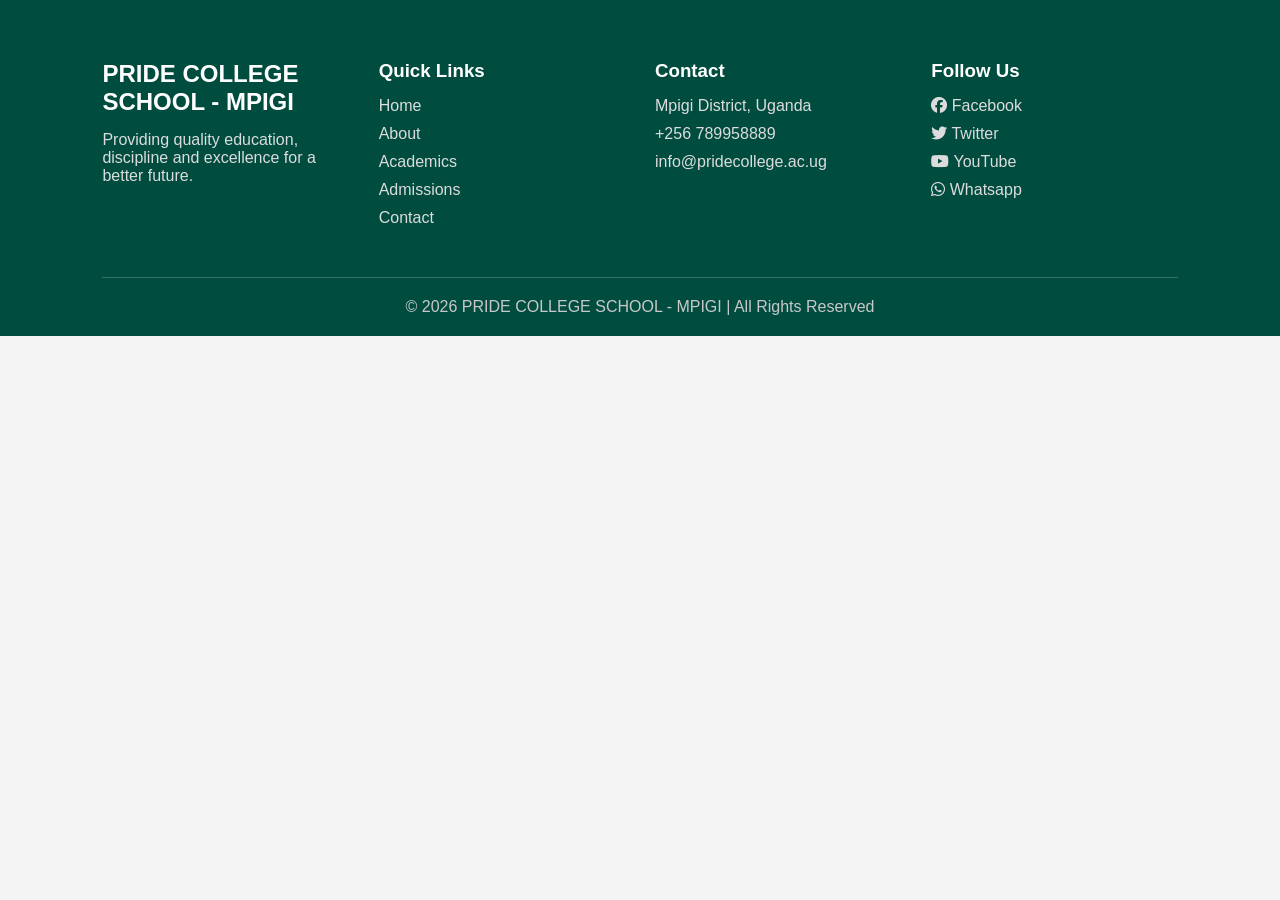
<file: PRIDE NEW/footer.html>
<!DOCTYPE html>
<html lang="en">
<head>
    <meta charset="UTF-8">
    <title>PRIDE COLLEGE SCHOOL - MPIGI</title>
    <meta name="viewport" content="width=device-width, initial-scale=1.0">

    <!-- CSS -->
    <link rel="stylesheet" href="style.css">
    

    <!-- Icons -->
    <link rel="stylesheet" href="https://cdnjs.cloudflare.com/ajax/libs/font-awesome/6.5.0/css/all.min.css">
</head>

<body>
    <footer class="footer">

    <div class="footer-container">

        <div class="footer-box">

            <h2>PRIDE COLLEGE SCHOOL - MPIGI</h2>

            <p>
                Providing quality education, discipline and excellence
                for a better future.
            </p>

        </div>

        <div class="footer-box">

            <h3>Quick Links</h3>

            <a href="index.html">Home</a>
            <a href="about.html">About</a>
            <a href="academics.html">Academics</a>
            <a href="admissions.html">Admissions</a>
            <a href="contact.html">Contact</a>

        </div>

        <div class="footer-box">

            <h3>Contact</h3>

            <p>Mpigi District, Uganda</p>
            <p>+256 789958889</p>
            <p>info@pridecollege.ac.ug</p>

        </div>

        <div class="footer-box">

            <h3>Follow Us</h3>

            <p><i class="fab fa-facebook"></i> Facebook</p>
            <p><i class="fab fa-twitter"></i> Twitter</p>
            <p><i class="fab fa-youtube"></i> YouTube</p>
            <p><i class="fab fa-whatsapp"></i> Whatsapp</p>

        </div>

    </div>

    <div class="footer-bottom" id="footer">

        <p>
            © 2026 PRIDE COLLEGE SCHOOL - MPIGI | All Rights Reserved
        </p>

    </div>

</footer>
</body>
</html>
</file>
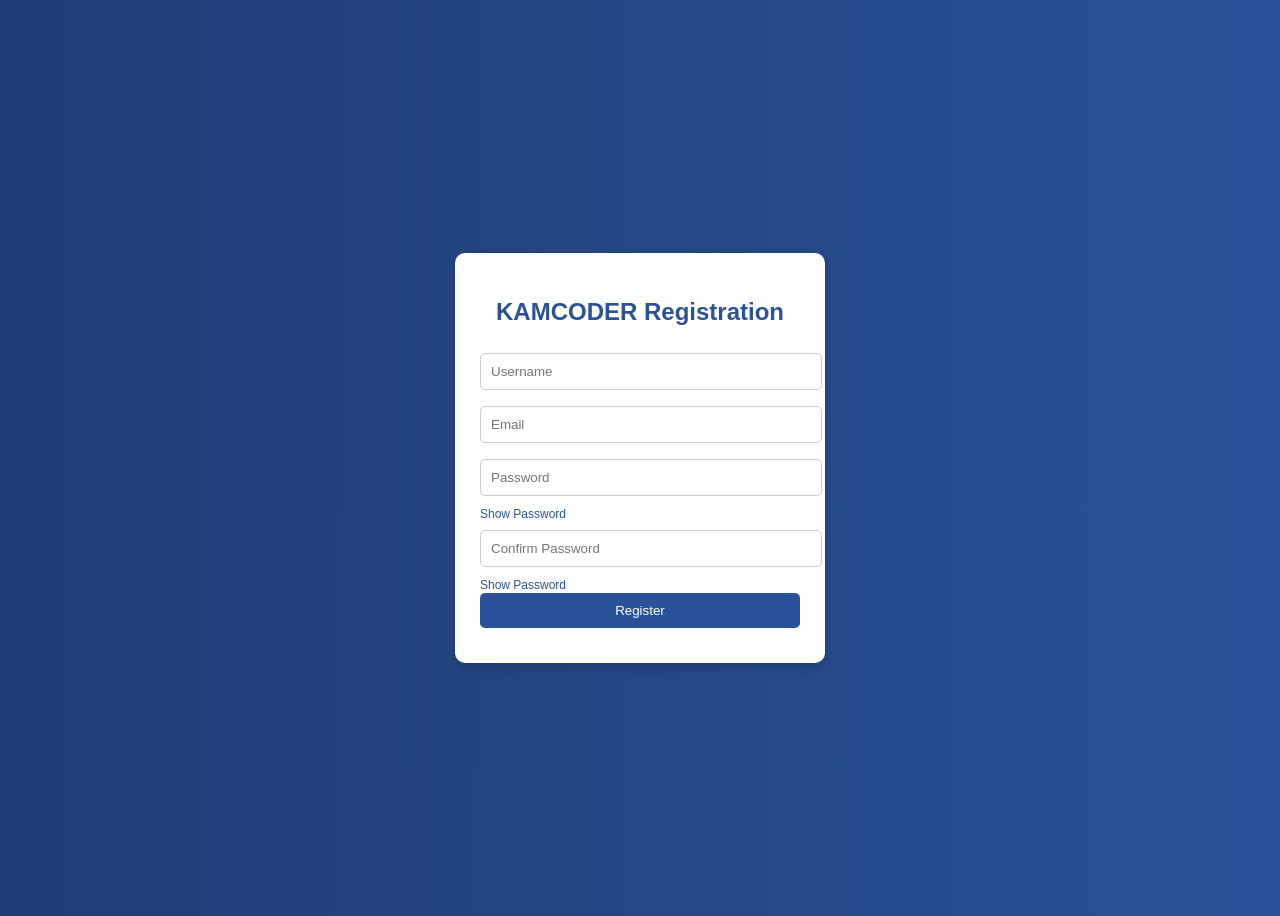
<file: PRIDE NEW/registration.html>
<!DOCTYPE html>
<html lang="en">
<head>
    <meta charset="UTF-8">
    <meta name="viewport" content="width=device-width, initial-scale=1.0">
    <title>KAMCODER Registration</title>

    <style>
        body {
            font-family: Arial, sans-serif;
            background: linear-gradient(to right, #1e3c72, #2a5298);
            display: flex;
            justify-content: center;
            align-items: center;
            height: 100vh;
        }

        .container {
            background: white;
            padding: 25px;
            border-radius: 10px;
            width: 320px;
            box-shadow: 0 4px 10px rgba(0,0,0,0.2);
        }

        h2 {
            text-align: center;
            color: #2a5298;
        }

        input {
            width: 100%;
            padding: 10px;
            margin: 8px 0;
            border-radius: 5px;
            border: 1px solid #ccc;
        }

        button {
            width: 100%;
            padding: 10px;
            background: #2a5298;
            color: white;
            border: none;
            border-radius: 5px;
            cursor: pointer;
        }

        button:hover {
            background: #1e3c72;
        }

        .toggle {
            cursor: pointer;
            font-size: 12px;
            color: #2a5298;
        }

        .error {
            color: red;
            font-size: 12px;
        }

        .success {
            color: green;
            text-align: center;
            margin-top: 10px;
        }
    </style>
</head>
<body>

<div class="container">
    <h2>KAMCODER Registration</h2>

    <form id="registerForm">
        <input type="text" id="username" placeholder="Username">
        <div class="error" id="userError"></div>

        <input type="email" id="email" placeholder="Email">
        <div class="error" id="emailError"></div>

        <input type="password" id="password" placeholder="Password">
        <span class="toggle" onclick="togglePassword('password')">Show Password</span>
        <div class="error" id="passError"></div>

        <input type="password" id="confirmPassword" placeholder="Confirm Password">
        <span class="toggle" onclick="togglePassword('confirmPassword')">Show Password</span>
        <div class="error" id="confirmError"></div>

        <button type="submit">Register</button>
    </form>

    <div class="success" id="successMsg"></div>
</div>

<script>
    function togglePassword(id) {
        let field = document.getElementById(id);
        field.type = field.type === "password" ? "text" : "password";
    }

    document.getElementById("registerForm").addEventListener("4submit", function(e) {
        e.preventDefault();

        let username = document.getElementById("username").value.trim();
        let email = document.getElementById("email").value.trim();
        let password = document.getElementById("password").value;
        let confirmPassword = document.getElementById("confirmPassword").value;

        let valid = true;

        // Clear previous errors
        document.getElementById("userError").innerText = "";
        document.getElementById("emailError").innerText = "";
        document.getElementById("passError").innerText = "";
        document.getElementById("confirmError").innerText = "";
        document.getElementById("successMsg").innerText = "";

        // Username validation
        if (username === "") {
            document.getElementById("userError").innerText = "Username is required";
            valid = false;
        }

        // Email validation
        if (email === "" || !email.includes("@")) {
            document.getElementById("emailError").innerText = "Valid email required";
            valid = false;
        }

        // Password validation
        if (password.length < 6) {
            document.getElementById("passError").innerText = "Password must be at least 6 characters";
            valid = false;
        }

        // Confirm password
        if (password !== confirmPassword) {
            document.getElementById("confirmError").innerText = "Passwords do not match";
            valid = false;
        }

        // Success
        if (valid) {
            document.getElementById("successMsg").innerText = "Registration Successful!";
        }
    });
</script>

</body>
</html>
</file>
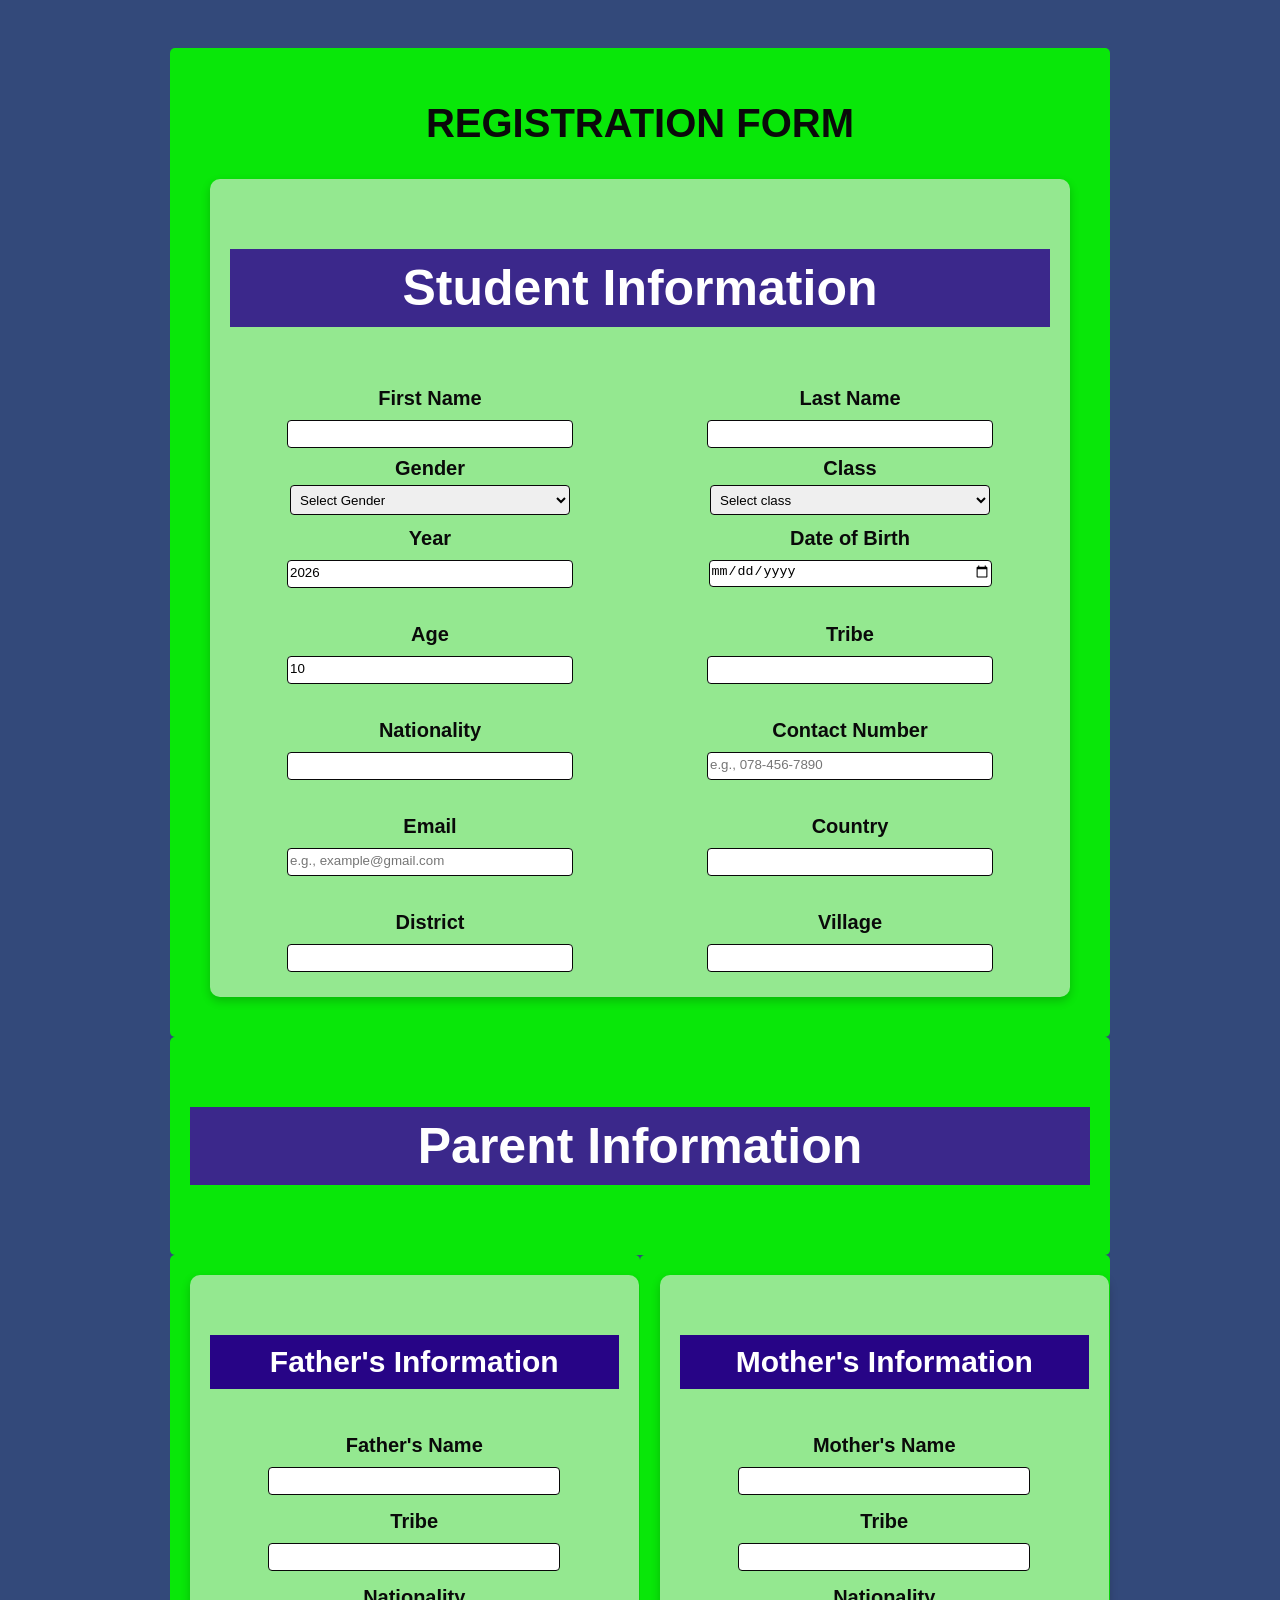
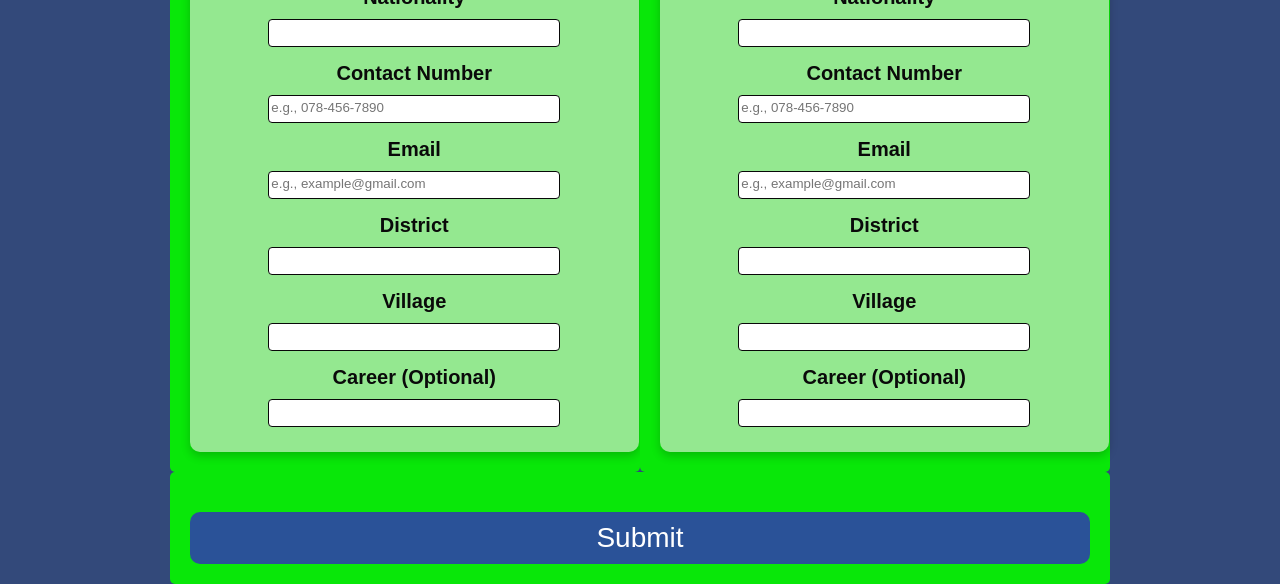
<file: PRIDE NEW/schoolform.html>
<!DOCTYPE html>
<html>
    <head>
        <title>Khuzaifah AI Grid</title>
        <meta charset="UTF-8">
        <meta name="viewport" content="width=device-width, initial-scale=1.0">  
    </head>
        <style>
            body {
                font-family: Arial;
                background: rgb(51, 73, 122);
                color: white;
                text-align: center;
                padding: 20px;
            }
            .grid-container {
                width: fit-content;
                height: 200vh;
                display: grid;
                grid-auto-columns: 1fr;
                
                grid-auto-rows: 1fr;
                grid-template-areas: 
                    "b1 b1"
                    "b5 b5"
                    "b2 b4"
                    "b3 b3";
                gap: 0px;
                margin: 20px auto;
            
            }
        .grid-item{
                background-color: rgb(9, 231, 9);
                padding: 20px;
                border-radius: 5px;
            }
            .container{
            background-color: rgba(241, 234, 234, 0.6);
            
            
           
        }
        h2{
            color: rgb(10, 10, 10);
            font-weight: bolder;
            text-align: center; 
            font-size: 40px;
        }
        h3{
            color: white;
            font-weight: bolder;
            text-align: center; 
            font-size: 50px;
            background-color: rgb(59, 40, 139);
            padding: 10px;
        }
        h4{
            color: white;
            font-weight: bolder;
            text-align: center; 
            font-size: 30px;
            background-color: rgb(39, 4, 134);
            padding: 10px;
            margin-left:  0;
        }
    .regForm{
            display: block;
            padding: 20px;
            margin: 20px;
            height: fit-content;
            width:fit-content;
            background-color: rgba(241, 234, 234, 0.6);
            border-radius: 10px;
            box-shadow: 0 4px 10px rgba(0,0,0,0.2);

        }
        .father, .mother{
            display: block;
            padding: 20px;
            margin-top: 0px;
            height: fit-content;
            width: 95%;
            background-color: rgba(241, 234, 234, 0.6);
            border-radius: 10px;
            box-shadow: 0 4px 10px rgba(0,0,0,0.2);
        }
        label{
            font-size: 20px;
            font-weight: bolder;
            color: rgb(10, 10, 10);
            display: block;
            margin: 5px; 
            padding-top: 5px;
        }
        .row, .parent{
            display:grid;
            grid-template-columns: 400px 400px;
            grid-template-rows: 50px 50px;
            gap: 20px;
           
            
        }
        input {
            width: 70%;
            height: 20px;
            padding-bottom: 5px;
            margin: 5px 0;
            border-radius: 4px;
            border: 1px solid #080808;
        }
        select {
            width: 70%;
            height: 30px;
            padding: 5px;
            margin-top: 10px 0;
            border-radius: 4px;
            border: 1px solid #080808;
        }
        button {
            width: 100%;
            padding: 10px;
            background: #2a5298;
            color: white;
            border: none;
            border-radius: 10px;
            cursor: pointer;
            align-items: center;
             margin-top: 20px;
             font-size: 28px;
        }
        button:hover {
            background: #1606ec;
        }
        button:active {
            background: #f10410;
        }

        </style>
    </head>
    <body>
        <div class="grid-container">
            <nav class="grid-item" style="grid-area: b1;">
                <h2> REGISTRATION FORM</h2>

    <form class="regForm">

        <!-- Names -->
         <h3>Student Information</h3>
        <div class="row">
            <div>
                <label>First Name</label>
                <input type="text" id="firstName" required>
            </div>
            <div>
                <label>Last Name</label>
                <input type="text" id="lastName" required>
            </div>
        

        <!-- Gender -->
         <div>
        <label>Gender</label>
        <select id="gender" required>
            <option value="">Select Gender</option>
            <option>Male</option>
            <option>Female</option>
        </select>
        </div>

        <!-- Class & Year -->
        
            <div>
                <label>Class</label>
                 <select id="class" required>
            <option value="">Select class</option>
            <option>S.1</option>
            <option>S.2</option>
            <option>S.3</option>
            <option>S.4</option>
            <option>S.5</option>
            <option>S.6</option>
                    
        </select>
            </div>
            <div>
                <label>Year</label>
                <input type="number" id="year" value="2026" required>
            </div>
        

        <!-- DOB & Age -->
        
            <div>
                <label>Date of Birth</label>
                <input type="date" id="dob" required>
            </div>
            <div>
                <label>Age</label>
                <input type="number" id="age" value="10" required>
            </div>
        

        <!-- Tribe & Nationality -->
        
            <div>
                <label>Tribe</label>
                <input type="text" id="tribe" required>
            </div>
            <div>
                <label>Nationality</label>
                <input type="text" id="nationality" required>
            </div>
            <div>
                <label>Contact Number</label>
                <input type="tel" id="contact" placeholder="e.g., 078-456-7890" maxlength="10" minlength="10" required><br>
            </div>

        <!-- Email -->
         <div>
                <label>Email</label>
        <input type="email" id="email" placeholder="e.g., example@gmail.com" pattern="@gmail.com" title="it should include @gmail.com" required>
            </div>
        <!-- Address -->
        
            <div>
                <label>Country</label>
                <input type="text" id="country" required>
            </div>
            <div>
                <label>District</label>
                <input type="text" id="district" required>
            </div>
            <div>
                <label>Village</label>
                <input type="text" id="village" required>
            </div>
        </div>
    
            </nav>
            <div class="grid-item" style="grid-area: b5">
                 <h3>Parent Information</h3>
            </div>
            <nav class="grid-item" style="grid-area: b2;">
                <nav class="father">

                    <!---Father's Information--->
           <div>  <h4>Father's Information</h4>   </div>
        
         <div>
        <label>Father's Name</label>
        <input type="text" id="father" required>
        </div>

            <div>
                <label>Tribe</label>
                <input type="text" id="tribe" required>
            </div>

            <div>
                <label>Nationality</label>
                <input type="text" id="nationality" required>
            </div>
            <!-- Contact -->
             <div>  
         <label>Contact Number</label>
        <input type="tel" id="contact" placeholder="e.g., 078-456-7890" maxlength="10" minlength="10" required><br>
           </div>
        <!-- Email -->
         <div>
        <label>Email</label>
        <input type="email" id="email" placeholder="e.g., example@gmail.com" pattern="@gmail.com" title="it should include @gmail.com" required>
         </div> 

        <!-- Address -->
        
            <div>
                <label>District</label>
                <input type="text" id="district" required>
            </div>
            <div>
                <label>Village</label>
                <input type="text" id="village" required>
            </div>
        

        <!-- Optional Career -->
         <div>
        <label>Career (Optional)</label>
        <input type="text" id="career">
        </div>

    </nav>  
            </nav>
            <nav class="grid-item" style="grid-area: b4">
                <!...............Mother's Information.............>
             
            <nav class="mother">
            <div> <h4>Mother's Information</h4> </div>
                <div>
        <label>Mother's Name</label>
        <input type="text" id="mother" required>
        </div>  

        <div>
                <label>Tribe</label>
                <input type="text" id="tribe" required>
        </div>  

            <div>
                <label>Nationality</label>
                <input type="text" id="nationality" required>
            </div>

        <!-- Contact -->
         <div>
        <label>Contact Number</label>
        <input type="tel" id="contact" placeholder="e.g., 078-456-7890" maxlength="10" minlength="10" required><br>
        </div>

        <!-- Email -->
         <div>
        <label>Email</label>
        <input type="email" id="email" placeholder="e.g., example@gmail.com" pattern="@gmail.com" title="it should include @gmail.com"  required>
         </div> 

        <!-- Address -->
    
            <div>
                <label>District</label>
                <input type="text" id="district" required>
            </div>
            <div>
                <label>Village</label>
                <input type="text" id="village" required>
            </div>
        

        <!-- Optional Career -->
            <div>
        <label>Career (Optional)</label>
        <input type="text" id="career"><br>
        </div>  
    </nav>
        
    </nav>  
            </nav>
             <div class="grid-item" style="grid-area: b3">
                <button type="submit">Submit</button>
             </div>
           
            <!-- <div class="grid-item" style="grid-area: b6">Web Development</div>  -->
        </div>
        
    </body>
</html>
</file>
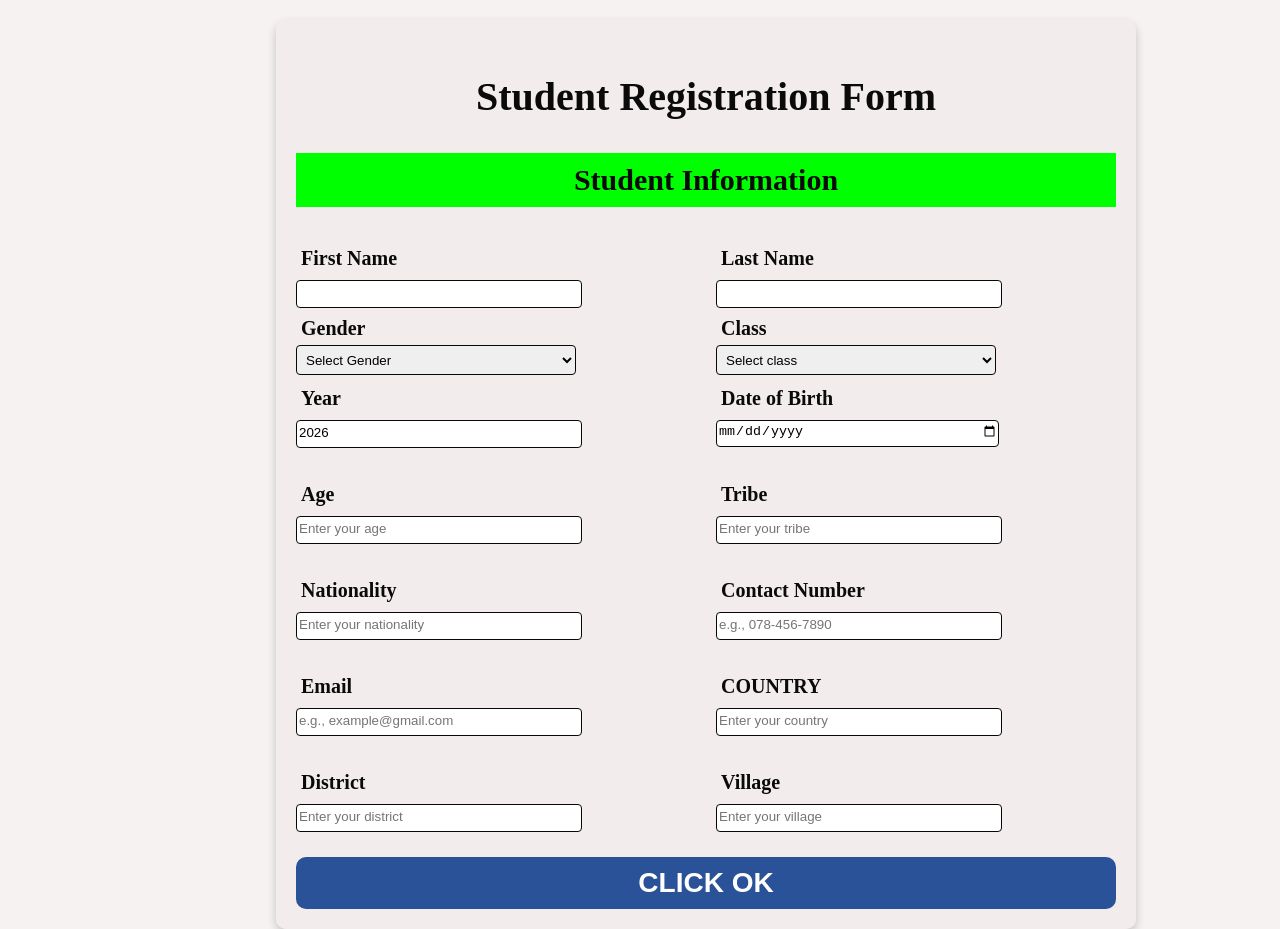
<file: PRIDE NEW/studentform.html>
<!DOCTYPE html>
<html lang="en">
<head>
    <meta charset="UTF-8">
    <title>Registration System</title>

    <style>
        body{
           
            background-color: rgba(241, 234, 234, 0.6);
            justify-content: center;
            align-items: center;
            margin: 0;
            height: 100vh;
            padding: 0;
        }
       
        .container{
            background-color: rgba(241, 234, 234, 0.6); 
        }
        h2{
            color: rgb(10, 10, 10);
            font-weight: bolder;
            text-align: center; 
            font-size: 40px;
        }
        h3{
            color: rgb(10, 10, 10);
            font-weight: bolder;
            text-align: center; 
            font-size: 30px;
            background-color: rgb(0, 255, 0);
            padding: 10px;
        }
        h3:hover{
            background-color: rgb(37, 37, 37);
            color: rgb(4, 245, 64);
        }
        h4{
            color: rgb(10, 10, 10);
            font-weight: bolder;
            text-align: center; 
            font-size: 30px;
            background-color: rgb(0, 255, 0);
            padding: 10px;
            margin-left:  0;
        }
        .regForm{
            display: block;
            padding: 20px;
            margin: 20px;
            height: fit-content;
            width:fit-content;
            background-color: rgba(241, 234, 234, 0.6);
            border-radius: 10px;
            box-shadow: 0 4px 10px rgba(0,0,0,0.2);
            left: 20%;
            position: absolute;
            overflow: auto;

        }
        label{
            font-size: 20px;
            font-weight: bolder;
            color: rgb(10, 10, 10);
            display: block;
            margin: 5px; 
            padding-top: 5px;
        }
        .row, .parent{
            display:grid;
            grid-template-columns: 400px 400px;
            grid-template-rows: 50px 50px;
            gap: 20px;
            
        }
        input {
            width: 70%;
            height: 20px;
            padding-bottom: 5px;
            margin: 5px 0;
            border-radius: 4px;
            border: 1px solid #080808;
        }
        select {
            width: 70%;
            height: 30px;
            padding: 5px;
            margin-top: 10px 0;
            border-radius: 4px;
            border: 1px solid #080808;
        }
        button {
            width: 100%;
            padding: 10px;
            background: #2a5298;
            color: white;
            border: none;
            border-radius: 10px;
            cursor: pointer;
            align-items: center;
            margin-top: 20px;
            font-size: 28px;
            font-weight: bolder;
        }
        button:hover {
            background: #a9c3ee;
            color: black;
            font-size: 34px;
        }
        button:active {
            background: #f15b04;
        }

       
    </style>
   
</head>
<body>
    
<section >
   

    <form class="regForm" action="parent.html" method="post">
        <h2>Student Registration Form</h2>

        <!-- Names -->
         <h3>Student Information</h3>
        <div class="row">
            <div>
                <label>First Name</label>
                <input type="text" id="firstName" required>
            </div>
            <div>
                <label>Last Name</label>
                <input type="text" id="lastName" required>
            </div>
        

        <!-- Gender -->
         <div>
        <label>Gender</label>
        <select id="gender" required>
            <option value="">Select Gender</option>
            <option>Male</option>
            <option>Female</option>
        </select>
        </div>

        <!-- Class & Year -->
        
            <div>
                <label>Class</label>
                 <select id="class" required>
            <option value="">Select class</option>
            <option>S.1</option>
            <option>S.2</option>
            <option>S.3</option>
            <option>S.4</option>
            <option>S.5</option>
            <option>S.6</option>
                    
        </select>
            </div>
            <div>
                <label>Year</label>
                <input type="number" id="year" value="2026" required>
            </div>
        

        <!-- DOB & Age -->
        
            <div>
                <label>Date of Birth</label>
                <input type="date" id="dob" placeholder="YYYY-MM-DD" required>
            </div>
            <div>
                <label>Age</label>
                <input type="number" id="age" placeholder="Enter your age" required>
            </div>
        

        <!-- Tribe & Nationality -->
        
            <div>
                <label>Tribe</label>
                <input type="text" id="tribe" placeholder="Enter your tribe" required>
            </div>
            <div>
                <label>Nationality</label>
                <input type="text" id="nationality" placeholder="Enter your nationality" required>
            </div>
            <div>
                <label>Contact Number</label>
                <input type="tel" id="contact" placeholder="e.g., 078-456-7890" maxlength="10" minlength="10" required>
            </div>

        <!-- Email -->
         <div>
                <label>Email</label>
        <input type="email" id="email" placeholder="e.g., example@gmail.com"  title="it should include @gmail.com" required>
            </div>
        <!-- Address -->
          <div>
                <label>COUNTRY</label>
                <input type="text" id="country" placeholder="Enter your country" required>
            </div>
        
            <div>
                <label>District</label>
                <input type="text" id="district" placeholder="Enter your district" required>
            </div>
            <div>
                <label>Village</label>
                <input type="text" id="village" placeholder="Enter your village" required>
            </div>
        </div>
    

        <button type="submit">CLICK OK </button>

    </form>
</section>

</body>
</html>
</file>
<file: PRIDE NEW/style.css>
*{
    margin: 0;
    padding: 0;
    box-sizing: border-box;
    font-family: Arial, sans-serif;
}

body{
    background: #f4f4f4;
}
.header{
    display: flex;
    justify-content: space-between;
    align-items: center;
    background: #004d40;
    padding: 15px 40px;
    position: sticky;
    top: 0;
    z-index: 1000;
}

.logo{
    display: flex;
    align-items: center;
    color: white;
}

.logo img{
    width: 50px;
    margin-right: 10px;
}

.navbar a{
    color: white;
    text-decoration: none;
    margin: 0 12px;
    font-weight: bold;
}

.navbar a:hover{
    color: gold;
}

.login-btn{
    background: gold;
    padding: 6px 12px;
    border-radius: 5px;
    color: black !important;
}
.menu-icon{
    display: none;
    font-size: 25px;
    color: white;
    cursor: pointer;
}


.overlay{
    position: absolute;
    top: 50%;
    left: 50%;
    transform: translate(-50%, -50%);
    color: white;
    text-align: center;
    background: rgba(0,0,0,0.5);
    padding: 20px;
    border-radius: 10px;
}

.overlay h1{
    font-size: 40px;
}

.overlay p{
    font-size: 18px;
    margin: 10px 0;
}

.btn{
    display: inline-block;
    background: gold;
    padding: 10px 20px;
    color: black;
    text-decoration: none;
    border-radius: 5px;
    margin-top: 10px;
}
/* ================= STATISTICS ================= */

.statistics{
    display:flex;
    justify-content:center;
    gap:40px;
    flex-wrap:wrap;
    padding:70px 20px;
    background:#ffffff;
}

.stat-box{
    width:220px;
    background:#004d40;
    color:white;
    padding:30px;
    text-align:center;
    border-radius:12px;
    transition:.4s;
    box-shadow:0 8px 20px rgba(0,0,0,.2);
}

.stat-box:hover{
    transform:translateY(-10px);
}

.stat-box i{
    font-size:45px;
    color:gold;
    margin-bottom:15px;
}

.stat-box h2{
    font-size:42px;
    margin-bottom:10px;
}

.stat-box p{
    font-size:18px;
}
/*================ ABOUT =================*/

.about{
    display:flex;
    align-items:center;
    justify-content:center;
    gap:60px;
    padding:80px 8%;
    background:#f8f9fa;
    flex-wrap:wrap;
}

.about-image{
    flex:1;
    min-width:320px;
}

.about-image img{
    width:100%;
    border-radius:15px;
    box-shadow:0 10px 30px rgba(0,0,0,0.7);
    transition:.5s;
}

.about-image img:hover{
    transform:scale(1.03);
}

.about-content{
    flex:1;
    min-width:320px;
}

.about-content h4{
    color:#ff9800;
    letter-spacing:2px;
    margin-bottom:10px;
}

.about-content h2{
    font-size:38px;
    color:rgb(0, 77, 64);
    margin-bottom:20px;
}

.about-content p{
    line-height:1.8;
    margin-bottom:20px;
    color:rgb(85, 85, 85);
    text-align:justify;
}

.about-features{
    display:grid;
    grid-template-columns:repeat(2,1fr);
    gap:15px;
    margin:30px 0;
}

.feature{
    font-weight:bold;
    color:#333;
}

.feature i{
    color:#2ecc71;
    margin-right:8px;
}

.about-btn{
    display:inline-block;
    background:#004d40;
    color:white;
    text-decoration:none;
    padding:14px 35px;
    border-radius:30px;
    transition:.4s;
}

.about-btn:hover{
    background:#ff9800;
}
/*=========================
VISION & MISSION
==========================*/

.vision-section{

    padding:90px 8%;
    background:rgb(245,245,245);

}

.section-title{

    text-align:center;
    margin-bottom:60px;

}

.section-title h2{

    font-size:40px;
    color:rgb(0,77,64);
    margin-bottom:10px;

}

.section-title p{

    color:rgb(90,90,90);
    font-size:18px;

}

.vision-container{

    display:grid;
    grid-template-columns:repeat(auto-fit,minmax(300px,1fr));
    gap:30px;

}

.vision-card{

    background:rgb(255,255,255);
    padding:40px;
    border-radius:15px;
    text-align:center;
    transition:0.5s;
    box-shadow:0 10px 25px rgba(0,0,0,.12);

}

.vision-card:hover{

    transform:translateY(-12px);

}

.vision-card i{

    font-size:60px;
    color:rgb(255,193,7);
    margin-bottom:25px;

}

.vision-card h3{

    font-size:28px;
    color:rgb(0,77,64);
    margin-bottom:20px;

}

.vision-card p{

    color:rgb(80,80,80);
    line-height:1.8;

}

.vision-card ul{

    list-style:none;

}

.vision-card ul li{

    padding:12px;
    border-bottom:1px solid rgb(230,230,230);
    color:rgb(60,60,60);

}

.vision-card ul li:last-child{

    border:none;

}
/*=========================
PRINCIPAL SECTION
=========================*/

.principal{

    display:flex;
    align-items:center;
    justify-content:center;
    gap:60px;

    padding:100px 8%;

    background:rgb(255,255,255);

    flex-wrap:wrap;

}

.principal-image{

    flex:1;
    min-width:320px;

}

.principal-image img{

    width:100%;

    border-radius:20px;

    box-shadow:0 12px 30px rgba(0,0,0,0.18);

    transition:0.5s;

}

.principal-image img:hover{

    transform:scale(1.03);

}

.principal-content{

    flex:1;

    min-width:320px;

}

.section-tag{

    display:inline-block;

    background:rgb(255,193,7);

    color:rgb(33,33,33);

    padding:8px 18px;

    border-radius:30px;

    font-weight:bold;

    margin-bottom:20px;

}

.principal-content h2{

    font-size:40px;

    color:rgb(0,77,64);

    margin-bottom:25px;

}

.principal-content p{

    color:rgb(80,80,80);

    line-height:1.9;

    margin-bottom:18px;

    text-align:justify;

}

.principal-info{

    margin-top:25px;

}

.principal-info h3{

    color:rgb(0,77,64);

    font-size:26px;

}

.principal-info p{

    color:rgb(120,120,120);

    margin-top:5px;

}

.principal-btn{

    display:inline-block;

    margin-top:30px;

    background:rgb(0,77,64);

    color:rgb(255,255,255);

    text-decoration:none;

    padding:14px 35px;

    border-radius:40px;

    transition:0.4s;

}

.principal-btn:hover{

    background:rgb(255,193,7);

    color:rgb(33,33,33);

}
/*==============================
WHY CHOOSE US
==============================*/

.why-us{

    padding:100px 8%;

    background:rgb(245,245,245);

}

.why-container{

    display:grid;

    grid-template-columns:repeat(auto-fit,minmax(300px,1fr));

    gap:30px;

    margin-top:60px;

}

.why-card{

    background:rgb(255,255,255);

    border-radius:15px;

    padding:40px 30px;

    text-align:center;

    transition:0.5s;

    box-shadow:0 8px 20px rgba(0,0,0,0.12);

}

.why-card:hover{

    transform:translateY(-12px);

    background:rgb(0,77,64);

}

.why-card:hover h3,

.why-card:hover p{

    color:rgb(255,255,255);

}

.why-card:hover i{

    color:rgb(255,193,7);

}

.why-card i{

    font-size:55px;

    color:rgb(0,77,64);

    margin-bottom:25px;

}

.why-card h3{

    font-size:24px;

    margin-bottom:15px;

    color:rgb(0,77,64);

    transition:0.5s;

}

.why-card p{

    color:rgb(90,90,90);

    line-height:1.8;

    transition:0.5s;

}
/*==============================
ACADEMIC PROGRAMMES
===============================*/

.academics{

    padding:100px 8%;

    background:rgb(255,255,255);

}

.academic-container{

    display:grid;

    grid-template-columns:repeat(auto-fit,minmax(340px,1fr));

    gap:35px;

    margin-top:60px;

}

.academic-card{

    background:rgb(255,255,255);

    border-radius:18px;

    overflow:hidden;

    box-shadow:0 12px 30px rgba(0,0,0,0.12);

    transition:0.5s;

}

.academic-card:hover{

    transform:translateY(-12px);

}

.academic-card img{

    width:100%;

    height:230px;

    object-fit:cover;

}

.academic-content{

    padding:30px;

}

.academic-content h3{

    color:rgb(0,77,64);

    margin-bottom:15px;

    font-size:25px;

}

.academic-content p{

    color:rgb(90,90,90);

    line-height:1.8;

    margin-bottom:25px;

}

.academic-btn{

    display:inline-block;

    text-decoration:none;

    background:rgb(0,77,64);

    color:rgb(255,255,255);

    padding:12px 30px;

    border-radius:40px;

    transition:0.4s;

}

.academic-btn:hover{

    background:rgb(255,193,7);

    color:rgb(0,0,0);

}
/*==============================
LATEST NEWS
===============================*/

.news{

    padding:100px 8%;

    background:rgb(245,245,245);

}

.news-container{

    display:grid;

    grid-template-columns:repeat(auto-fit,minmax(340px,1fr));

    gap:35px;

    margin-top:60px;

}

.news-card{

    background:rgb(255,255,255);

    border-radius:15px;

    overflow:hidden;

    box-shadow:0 10px 25px rgba(0,0,0,0.12);

    transition:.5s;

}

.news-card:hover{

    transform:translateY(-10px);

}

.news-card img{

    width:100%;

    height:220px;

    object-fit:cover;

}

.news-content{

    padding:25px;

}

.news-date{

    display:inline-block;

    color:rgb(255,140,0);

    font-weight:bold;

    margin-bottom:15px;

}

.news-content h3{

    color:rgb(0,77,64);

    margin-bottom:15px;

    font-size:24px;

}

.news-content p{

    color:rgb(90,90,90);

    line-height:1.8;

    margin-bottom:25px;

}

.news-btn{

    display:inline-block;

    background:rgb(0,77,64);

    color:rgb(255,255,255);

    text-decoration:none;

    padding:12px 28px;

    border-radius:30px;

    transition:.4s;

}

.news-btn:hover{

    background:rgb(255,193,7);

    color:rgb(0,0,0);

}
/*==============================
PHOTO GALLERY
===============================*/

.gallery{

    padding:100px 8%;

    background:rgb(255,255,255);

}

.gallery-container{

    display:grid;

    grid-template-columns:repeat(auto-fit,minmax(320px,1fr));

    gap:25px;

    margin-top:60px;

}

.gallery-item{

    position:relative;

    overflow:hidden;

    border-radius:15px;

    cursor:pointer;

    box-shadow:0 10px 25px rgba(0,0,0,0.15);

}

.gallery-item img{

    width:100%;

    height:260px;

    object-fit:cover;

    transition:0.6s;

}

.gallery-item:hover img{

    transform:scale(1.15);

}

.gallery-overlay{

    position:absolute;

    left:0;

    bottom:-100%;

    width:100%;

    height:100%;

    background:rgba(0,77,64,0.75);

    display:flex;

    justify-content:center;

    align-items:center;

    transition:0.5s;

}

.gallery-item:hover .gallery-overlay{

    bottom:0;

}

.gallery-overlay h3{

    color:rgb(255,255,255);

    font-size:30px;

    text-align:center;

}

.gallery-button{

    text-align:center;

    margin-top:50px;

}

.gallery-btn{

    display:inline-block;

    background:rgb(0,77,64);

    color:rgb(255,255,255);

    text-decoration:none;

    padding:15px 40px;

    border-radius:40px;

    transition:0.4s;

}

.gallery-btn:hover{

    background:rgb(255,193,7);

    color:rgb(0,0,0);

}
/*==============================
CONTACT SECTION
===============================*/

.contact{

    padding:100px 8%;

    background:rgb(255,255,255);

}

.contact-container{

    display:grid;

    grid-template-columns:1fr 1fr;

    gap:50px;

    margin-top:60px;

}

.contact-info{

    display:flex;

    flex-direction:column;

    gap:25px;

}

.info-box{

    display:flex;

    align-items:center;

    gap:20px;

    background:rgb(245,245,245);

    padding:25px;

    border-radius:12px;

    transition:.4s;

}

.info-box:hover{

    background:rgb(0,77,64);

    color:white;

}

.info-box i{

    font-size:30px;

    color:rgb(255,193,7);

}

.info-box h3{

    margin-bottom:8px;

}

.contact-form{

    background:rgb(245,245,245);

    padding:35px;

    border-radius:15px;

}

.contact-form form{

    display:flex;

    flex-direction:column;

    gap:18px;

}

.contact-form input,

.contact-form textarea{

    padding:15px;

    border:1px solid rgb(210,210,210);

    border-radius:8px;

    font-size:16px;

    outline:none;

}

.contact-form input:focus,

.contact-form textarea:focus{

    border:2px solid rgb(0,77,64);

}

.contact-form button{

    background:rgb(0,77,64);

    color:white;

    border:none;

    padding:15px;

    font-size:17px;

    border-radius:8px;

    cursor:pointer;

    transition:.4s;

}

.contact-form button:hover{

    background:rgb(255,193,7);

    color:black;

}


/*==============================
MAP
===============================*/

.map{

    padding:80px 8%;

    background:rgb(245,245,245);

}

.map iframe{

    border-radius:15px;

    box-shadow:0 10px 25px rgba(0,0,0,0.15);

}
/*==============================
FOOTER
===============================*/

.footer{

    background:rgb(0,77,64);

    color:rgb(255,255,255);

    padding:60px 8% 20px;

}

.footer-container{

    display:grid;

    grid-template-columns:repeat(auto-fit,minmax(220px,1fr));

    gap:30px;

}

.footer-box h2,
.footer-box h3{

    margin-bottom:15px;

}

.footer-box p,
.footer-box a{

    color:rgb(220,220,220);

    text-decoration:none;

    display:block;

    margin-bottom:10px;

    transition:.3s;

}

.footer-box a:hover{

    color:rgb(255,193,7);

}

.footer-bottom{

    text-align:center;

    margin-top:40px;

    padding-top:20px;

    border-top:1px solid rgb(255,255,255,0.2);

    color:rgb(200,200,200);

}
.hide{
    display: none;
}

.hero {
  position: relative;
  width: 100%;
  height: 100vh; /* full screen hero. Change if needed */
  overflow: hidden;
}

.slide {
  position: absolute;
  top: 0;
  left: 0;
  width: 100%;
  height: 100%;
  opacity: 0;
  animation: fade 12s infinite;
}

.slide img {
  width: 100%;
  height: 100%;
  object-fit: cover; /* makes image cover without stretching */
}

.overlay {
  position: absolute;
  top: 50%;
  left: 50%;
  transform: translate(-50%, -50%);
  text-align: center;
  color: white;
  z-index: 2;
}

/* Timing for each slide */
.slide:nth-child(1) {
  animation-delay: 0s;
}
.slide:nth-child(2) {
  animation-delay: 4s;
}
.slide:nth-child(3) {
  animation-delay: 8s;
}

/* Fade animation */
@keyframes fade {
 0%   { opacity: 0; }
 8%   { opacity: 1; } /* fade in */
 33%  { opacity: 1; } /* stay visible */
 41%  { opacity: 0; } /* fade out */
 100% { opacity: 0; }
}


@media(max-width:768px){

    .navbar{
        display: none;
        flex-direction: column;
        background: #004d40;
        position: absolute;
        top: 70px;
        right: 0;
        width: 200px;
        padding: 10px;
    }

    .navbar.active{
        display: flex;
    }

    .menu-icon{
        display: block;
    }
    .contact-container{

        grid-template-columns:1fr;

    }

}
</file>
